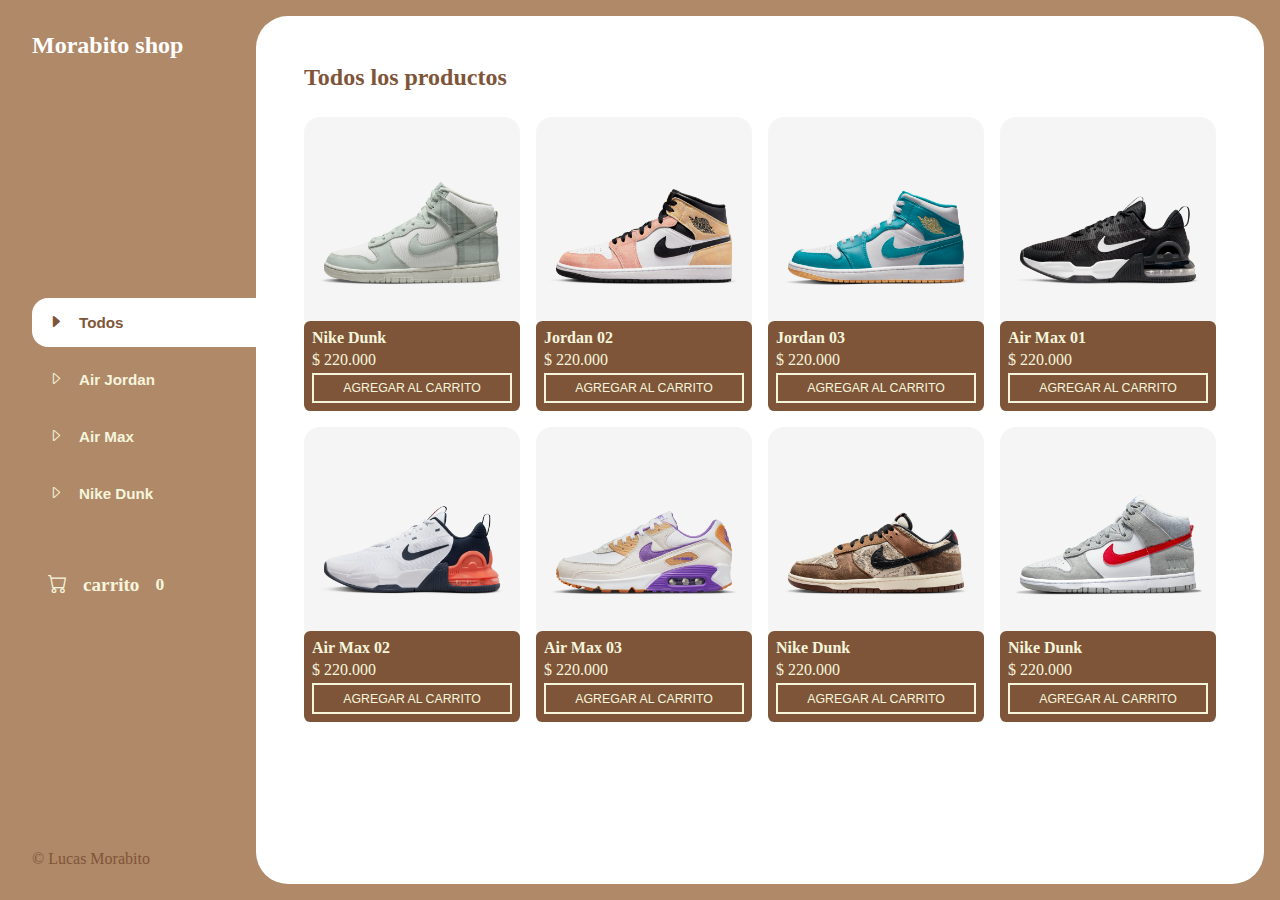
<file: index.html>
<!DOCTYPE html>
<html lang="es">
<head>
    <meta charset="UTF-8">
    <meta name="viewport" content="width=device-width, initial-scale=1.0">
    <title>Morabito Shop</title>
    <link rel="stylesheet" href="./style.css">
    <link rel="stylesheet" href="https://cdn.jsdelivr.net/npm/bootstrap-icons@1.11.3/font/bootstrap-icons.min.css">
</head>
<body>
    <div class="etiq-general">

    <aside>
        <header class="">
        <h1 class="titulo">Morabito shop</h1>
        </header>
        <nav>
            <ul class="menu">
                <button id="todos" class="menu-item active boton-menu">
                    <i class="bi bi-caret-right-fill"></i>Todos
                </button>
                
                <li>
                    <button id="Jordan" class="menu-item boton-menu" ><i class="bi bi-caret-right"></i>Air Jordan</button>
                </li>
                <li>
                    <button id="AirMax" class="menu-item boton-menu"><i class="bi bi-caret-right"></i>Air Max</button>
                </li>
                <li>
                    <button id="NikeDunk" class="menu-item boton-menu"><i class="bi bi-caret-right"></i>Nike Dunk</button>
                </li>
                <li>
                    <a class="carrito-item boton-menu" href="./carrito.html"><i class="bi bi-cart"></i>carrito <span class="carrito-numero">0</span></a>
                </li>
            </ul>
        </nav>
        <footer class="texto-footer">
            © Lucas Morabito
        </footer>
    </aside>

    <main>
        <h2 id="titulo-principal" class="todos-titulo">Todos los productos</h2>

        <div id="contenedor-productos" class="contenedor-productos">
        
    </div>

    </main>
    </div>
    <script src="./index.js"></script>
</body>
</html>
</file>
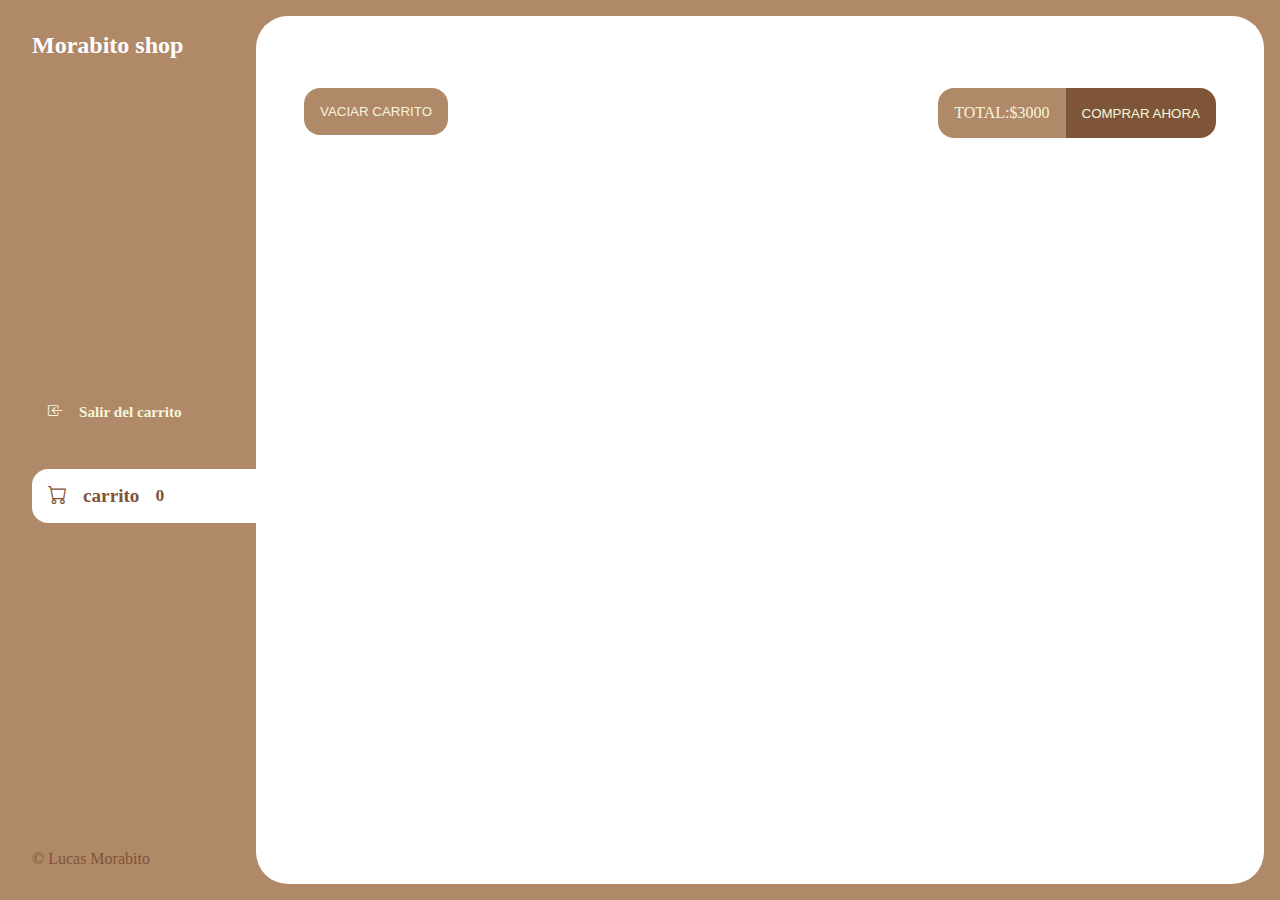
<file: carrito.html>
<!DOCTYPE html>
<html lang="en">
<head>
    <meta charset="UTF-8">
    <meta name="viewport" content="width=device-width, initial-scale=1.0">
    <title>Carrito</title>
    <link rel="stylesheet" href="./style.css">
    <link rel="stylesheet" href="https://cdn.jsdelivr.net/npm/bootstrap-icons@1.11.3/font/bootstrap-icons.min.css">
</head>
<body>
    <div class="etiq-general">
        <aside>
            <header>
                <h1 class="titulo">Morabito shop</h1>
            </header>
            <nav>
                <ul>
                    <li>
                        <a href="./index.html" class="boton-menu salir-carrito">
                            <i class="bi bi-box-arrow-in-left"></i> Salir del carrito
                        </a>
                    </li>
                    <li>
                        <a class="boton-menu carrito-item active" href="./carrito.html">
                            <i class="bi bi-cart"></i>carrito <span class="carrito-numero">0</span>
                        </a>
                    </li>
                </ul>
            </nav>
            <footer class="texto-footer">
                © Lucas Morabito
            </footer>
        </aside>

        <main>

            <h2 class="titulo-carrito"></h2>
            <div class="contenedor-carrito">
                <p class="carrito-vacio">Su carrito está vacío</p>

                <div class="productos-carrito">

                    <!-- Contenido del carrito -->

                </div>

                <div class="carrito-acciones">
                    <div class="carrito-acciones-izquierda">
                        <button class="carrito-acciones-vaciar">Vaciar carrito</button>
                    </div>
                    <div class="carrito-acciones-derecha">
                        <div class="carrito-acciones-total">
                            <p>total:</p>
                            <p id="total">$3000</p>
                        </div>
                        <button class="carrito-acciones-comprar">Comprar ahora</button>
                    </div>
                </div>
            </div>

        </main>
    </div>

    <script src="./index.js"></script>
</body>
</html>
</file>
<file: style.css>
* {
    margin: 0;
    padding: 0;
    box-sizing: border-box;
    
}

h1, h2, h3, h4, p, a, input, textarea, ul {
    margin: 0;
    padding: 0;
}

ul {
   list-style-type: none;
}

a {
    text-decoration: none;
}

.etiq-general {
    display: grid;
    grid-template-columns: 1fr 4fr;
    background-color: #b08968;
}

aside {
    padding: 2rem;
    padding-right: 0;
    color: white;
    position: sticky;
    top: 0;
    height: 100vh;
    display: flex;
    flex-direction: column;
    justify-content: space-between;
}

.titulo {
    font-size: 1.5rem;
}

.texto-footer {
    font-size: 1,2rem;
    color: #7f5539;
}

main {
    background-color: white;
    margin: 1rem;
    margin-left: 0;
    border-radius: 2rem;
    padding: 3rem;
}

.todos-titulo {
    color: #7f5539;
    margin-bottom: 1.6rem;

}

.contenedor-productos {
    display: grid;
    grid-template-columns: repeat(4, 1fr);
    gap: 1rem;
}

.imagen-producto {
    max-width: 100%;
    border-radius: 1rem;
}

.producto-info {
    background-color: #7f5539;
    color: beige;
    border-radius: .4rem;
    position: relative;
    padding: .5rem;
    margin-top: -1rem;
    display: flex;
    flex-direction: column;
    gap: .25rem;
}

.nombre-producto {
    font-size: 1rem;
}

.agregar-carrito {
    border: 0;
    background-color:#7f5539;
    padding: .4rem;
    color: beige;
    text-transform: uppercase;
    font-size: .77rem;
    cursor: pointer;
    border: 2px solid beige;
    transition: background-color .2s, color .2s;
}

.agregar-carrito:hover {
    background-color: #b08968;
}

.boton-menu {
    background-color: transparent;
    border: 0;
    color: beige;
    cursor: pointer;
    gap: 1rem;
    font-weight: 600;
    padding: 1rem;
    font-size: .95rem;
    display: flex;
    align-items: center;
    width: 100%;
}

.boton-menu.active {
    background-color:white;
    color: #7f5539;
    border-top-left-radius: 1rem;
    border-bottom-left-radius: 1rem;
}


.menu {
    display: flex;
    flex-direction: column;
    gap: .5rem;
}

.carrito-item {
    margin-top: 2rem;
    font-size: 1.2rem;
}

.carrito-numero {
    font-size: 1.1rem;
}


/********************CARRITO*****************/
.contenedor-carrito {
    display: flex;
    flex-direction: column;
    gap: 1.5rem;
}

.carrito-vacio {
    color: #7f5539;
    display: none;
}

.productos-carrito {
    display: flex;
    flex-direction: column;
    
    gap: 1rem;
}

.producto-carrito {
    display: flex;
    justify-content: space-between;
    align-items: center;
    background-color: beige;
    color:#7f5539;
    padding: .5rem;
    padding-right: 1.5rem;
    border-radius: 1rem;
    
}

.producto-carrito-img {
    width: 5rem;
    border-radius: 1rem;
}

.bi-trash-fill {
    color: rgb(214, 6, 6);
    cursor: pointer;
    font-size: 1rem;
    border: 0;
}

.carrito-acciones {
    display: flex;
    justify-content: space-between;
}

.carrito-acciones-vaciar {
    border: 0;
    background-color: #b08968;
    padding: 1rem;
    border-radius: 1rem;
    color: beige;
    text-transform: uppercase;
    cursor: pointer;
}

.carrito-acciones-derecha {
    display: flex;
}

.carrito-acciones-total {
    display: flex;
    background-color: #b08968;
    padding: 1rem;
    border-top-left-radius: 1rem;
    border-bottom-left-radius: 1rem;
    color: beige;
    text-transform: uppercase;
    cursor: pointer;
}

.carrito-acciones-comprar {
    border: 0;
    background-color: #7f5539;
    padding: 1rem;
    color: beige;
    text-transform: uppercase;
    cursor: pointer;
    border-top-right-radius: 1rem;
    border-bottom-right-radius: 1rem;
}

.disabled {
    display: none;
}
</file>
